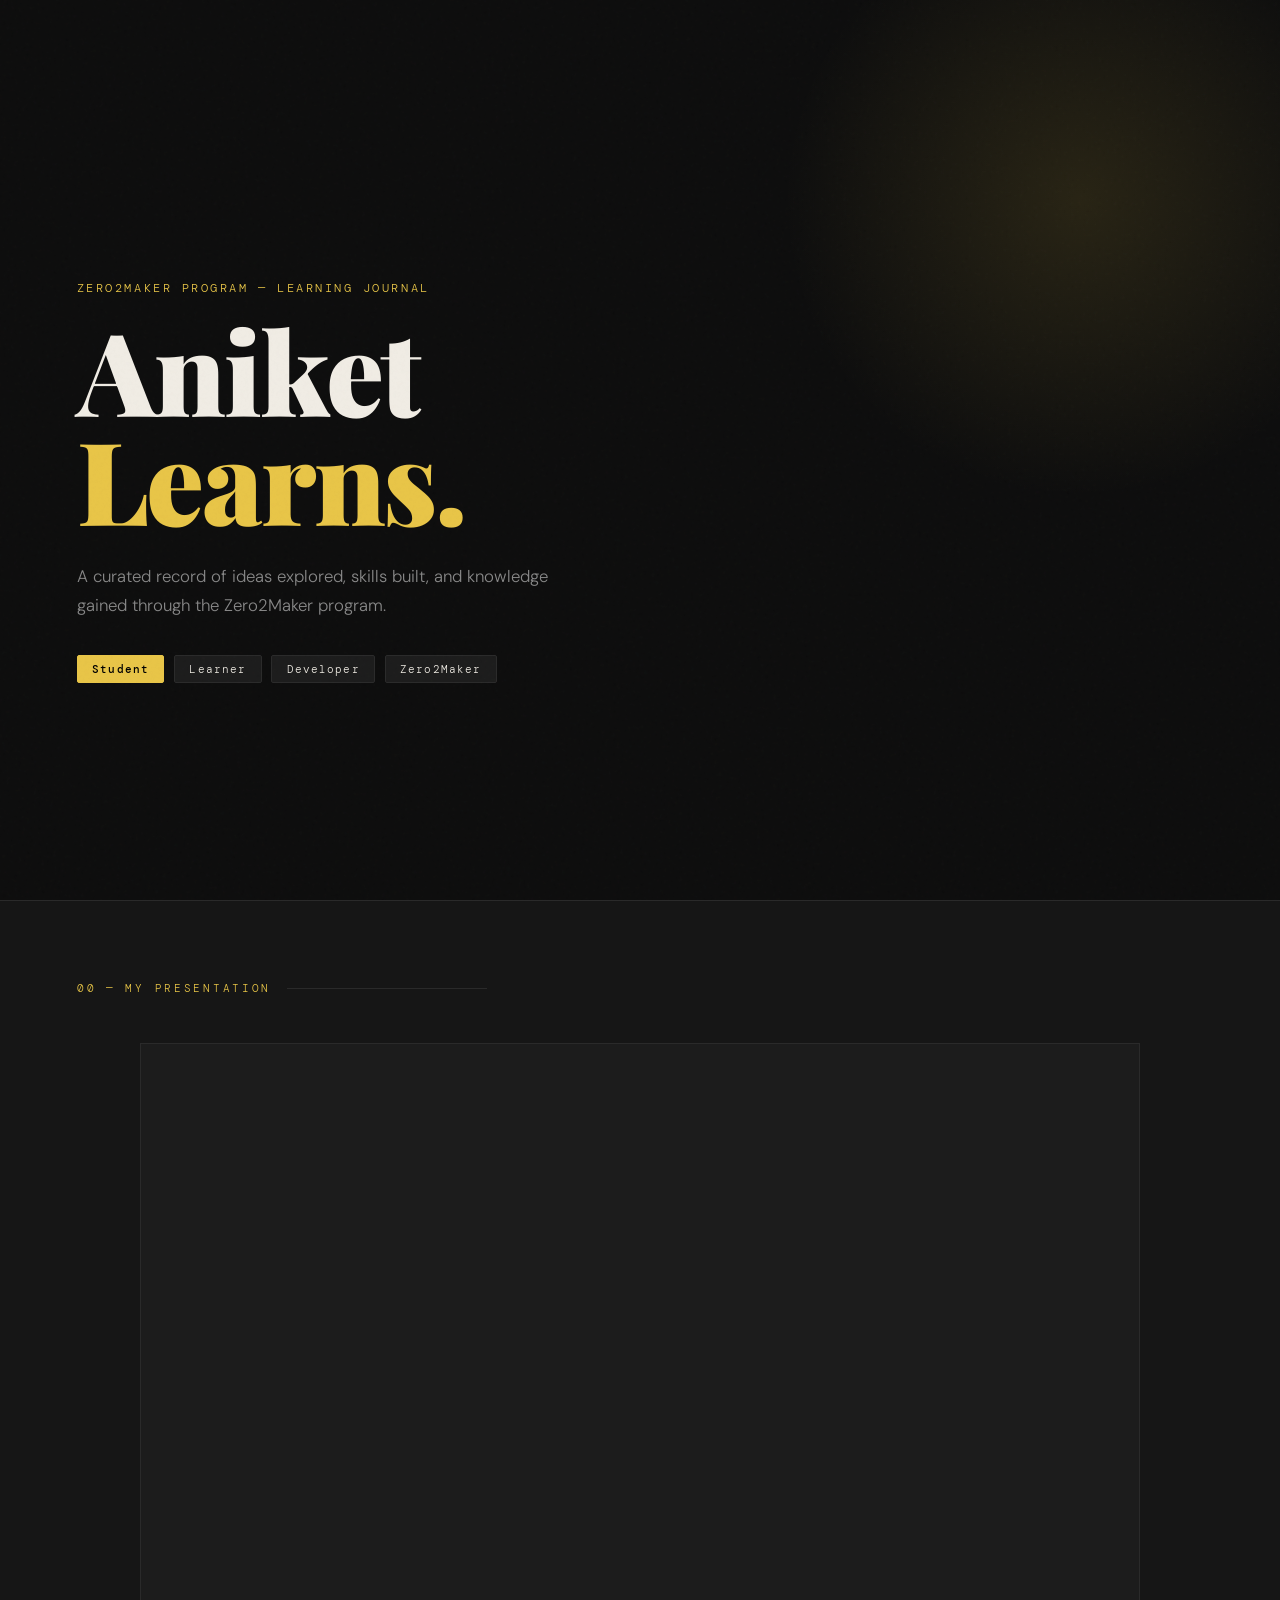
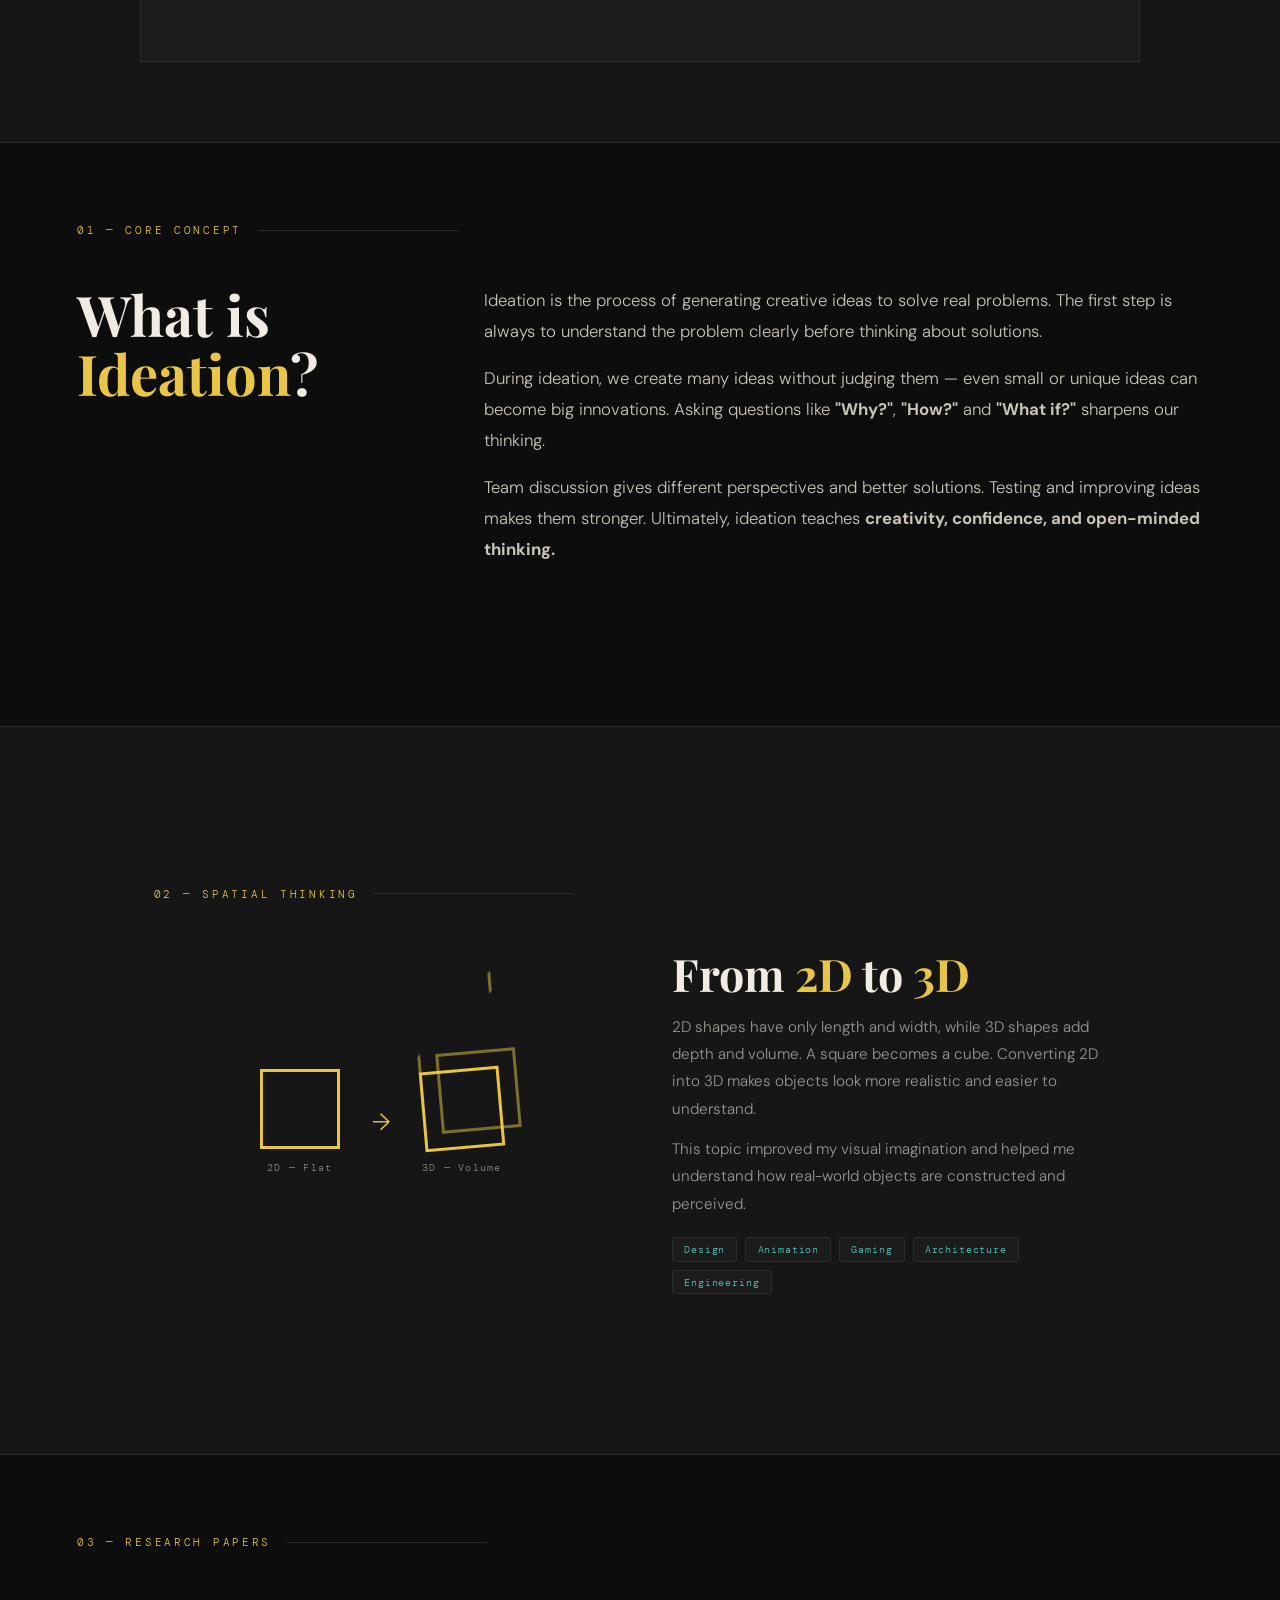
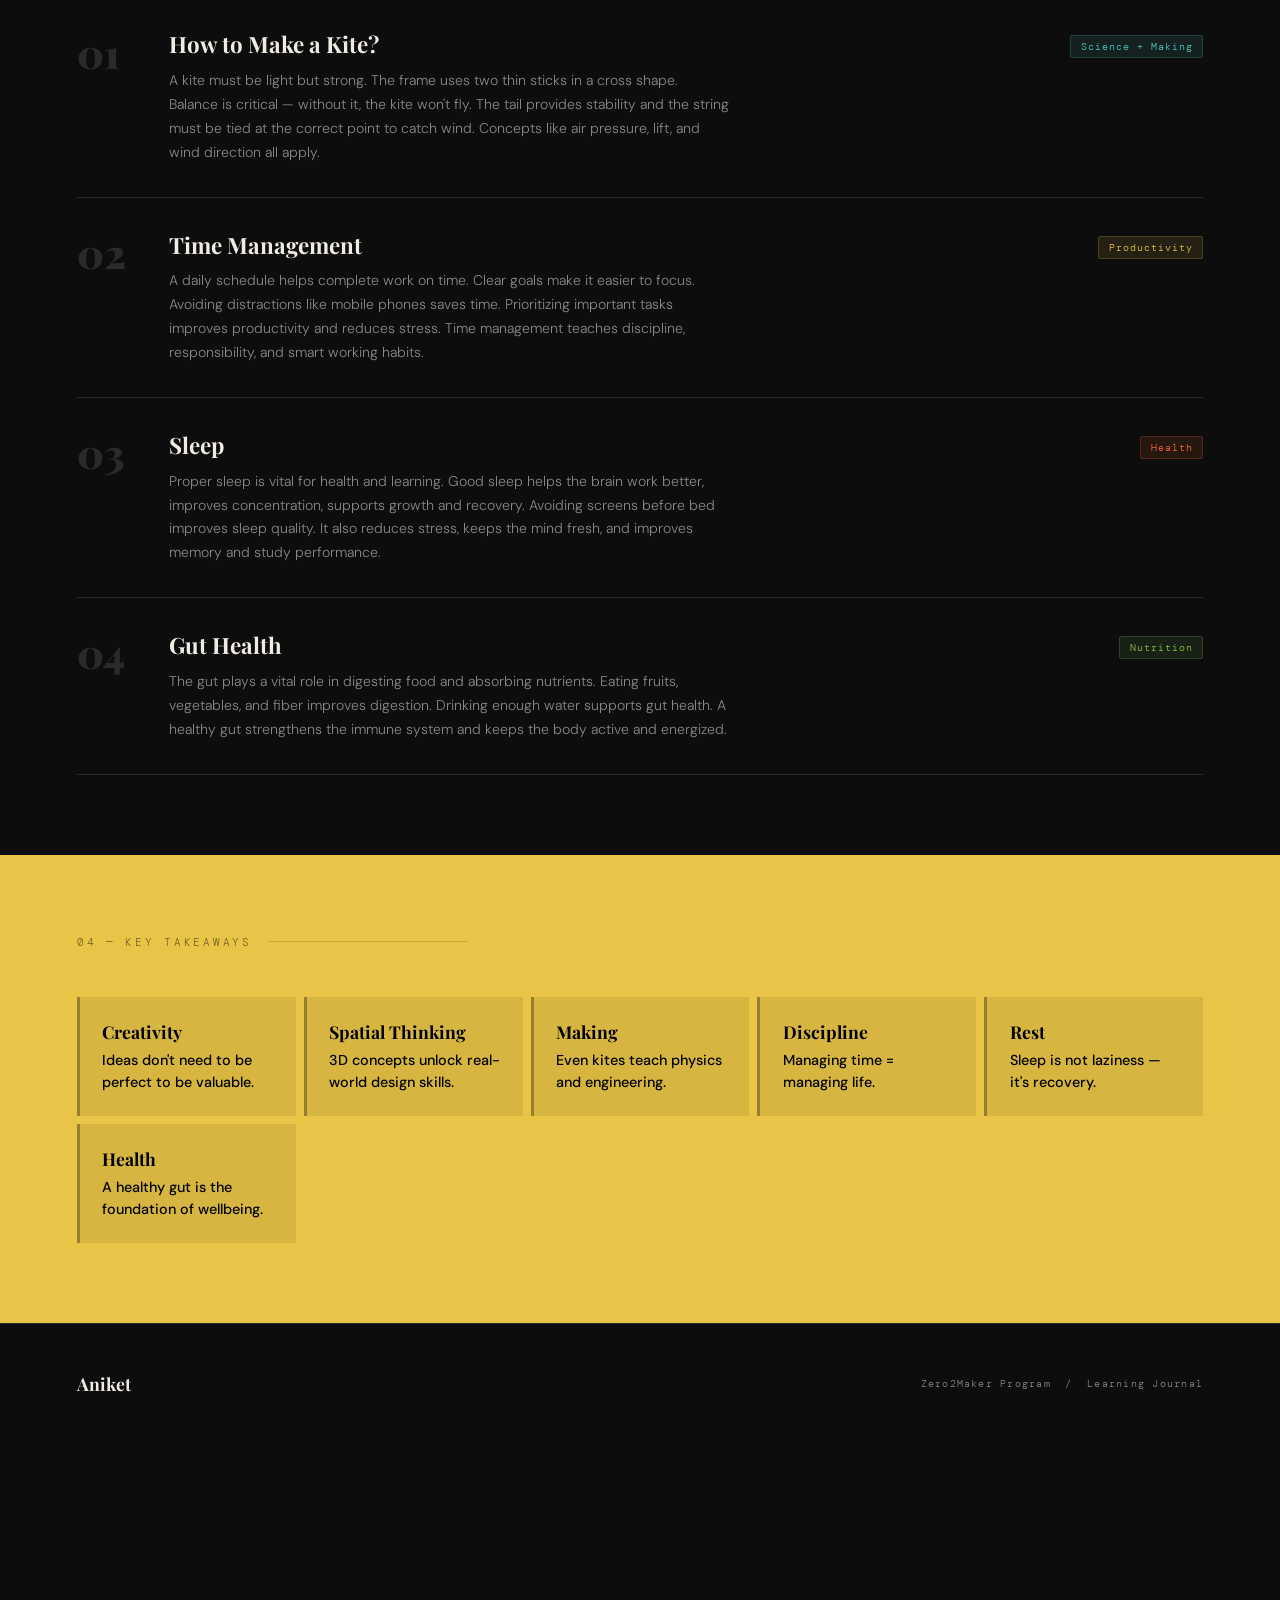
<file: index.html>
<!DOCTYPE html>
<html lang="en">
<head>
  <meta charset="UTF-8" />
  <meta name="viewport" content="width=device-width, initial-scale=1.0" />
  <title>Aniket — Zero2Maker Learnings</title>
  <link rel="stylesheet" href="style.css" />
</head>
<body>

  <!-- HERO -->
  <header class="hero">
    <div class="hero-glow"></div>
    <p class="hero-tag">Zero2Maker Program — Learning Journal</p>
    <h1>Aniket<span>Learns.</span></h1>
    <p class="hero-sub">A curated record of ideas explored, skills built, and knowledge gained through the Zero2Maker program.</p>
    <div class="hero-badges">
      <span class="badge highlight">Student</span>
      <span class="badge">Learner</span>
      <span class="badge">Developer</span>
      <span class="badge">Zero2Maker</span>
    </div>
  </header>

  <!-- ══════════════════════════════
       GOOGLE SLIDES PRESENTATION
  ══════════════════════════════ -->
  <section class="slides-section">
    <p class="section-label reveal">00 — My Presentation</p>
    <div class="slides-wrapper reveal">
      <iframe
        src="https://docs.google.com/presentation/d/e/2PACX-1vS4hkbcvy05eh622khIjMBV546qCT4S3XMNyXJ9tu7-zXBYrmhcuvbjRxjFZvTDxX6iuV9CDYOK2rCL/pubembed?start=true&loop=true&delayms=3000"
        frameborder="0"
        width="960"
        height="569"
        allowfullscreen="true"
        mozallowfullscreen="true"
        webkitallowfullscreen="true">
      </iframe>
    </div>
  </section>

  <!-- 01 — IDEATION -->
  <section>
    <p class="section-label reveal">01 — Core Concept</p>
    <div class="ideation-block reveal">
      <div class="ideation-title">What is <em>Ideation</em>?</div>
      <div class="ideation-body">
        <p>Ideation is the process of generating creative ideas to solve real problems. The first step is always to understand the problem clearly before thinking about solutions.</p>
        <p>During ideation, we create many ideas without judging them — even small or unique ideas can become big innovations. Asking questions like <strong>"Why?"</strong>, <strong>"How?"</strong> and <strong>"What if?"</strong> sharpens our thinking.</p>
        <p>Team discussion gives different perspectives and better solutions. Testing and improving ideas makes them stronger. Ultimately, ideation teaches <strong>creativity, confidence, and open-minded thinking.</strong></p>
      </div>
    </div>
  </section>

  <!-- 02 — 2D → 3D -->
  <section class="dimension-section">
    <div style="padding: 5rem 6vw;">
      <p class="section-label reveal">02 — Spatial Thinking</p>
      <div class="dimension-inner reveal">
        <div class="dimension-visual">
          <div class="shape-2d">
            <div class="square"></div>
            <span class="shape-label">2D — Flat</span>
          </div>
          <div class="arrow-2d3d">→</div>
          <div class="shape-3d">
            <div class="cube"></div>
            <span class="shape-label">3D — Volume</span>
          </div>
        </div>
        <div class="dimension-text">
          <h2>From <span class="accent">2D</span> to <span class="accent">3D</span></h2>
          <p>2D shapes have only length and width, while 3D shapes add depth and volume. A square becomes a cube. Converting 2D into 3D makes objects look more realistic and easier to understand.</p>
          <p>This topic improved my visual imagination and helped me understand how real-world objects are constructed and perceived.</p>
          <div class="uses-list">
            <span class="use-chip">Design</span>
            <span class="use-chip">Animation</span>
            <span class="use-chip">Gaming</span>
            <span class="use-chip">Architecture</span>
            <span class="use-chip">Engineering</span>
          </div>
        </div>
      </div>
    </div>
  </section>

  <!-- 03 — RESEARCH PAPERS -->
  <section class="papers-section">
    <p class="section-label reveal">03 — Research Papers</p>
    <div class="reveal">
      <div class="paper-row">
        <div class="paper-num">01</div>
        <div class="paper-content">
          <h3>How to Make a Kite?</h3>
          <p>A kite must be light but strong. The frame uses two thin sticks in a cross shape. Balance is critical — without it, the kite won't fly. The tail provides stability and the string must be tied at the correct point to catch wind. Concepts like air pressure, lift, and wind direction all apply.</p>
        </div>
        <div class="paper-tag-col"><span class="ptag make">Science + Making</span></div>
      </div>

      <div class="paper-row">
        <div class="paper-num">02</div>
        <div class="paper-content">
          <h3>Time Management</h3>
          <p>A daily schedule helps complete work on time. Clear goals make it easier to focus. Avoiding distractions like mobile phones saves time. Prioritizing important tasks improves productivity and reduces stress. Time management teaches discipline, responsibility, and smart working habits.</p>
        </div>
        <div class="paper-tag-col"><span class="ptag time">Productivity</span></div>
      </div>

      <div class="paper-row">
        <div class="paper-num">03</div>
        <div class="paper-content">
          <h3>Sleep</h3>
          <p>Proper sleep is vital for health and learning. Good sleep helps the brain work better, improves concentration, supports growth and recovery. Avoiding screens before bed improves sleep quality. It also reduces stress, keeps the mind fresh, and improves memory and study performance.</p>
        </div>
        <div class="paper-tag-col"><span class="ptag sleep">Health</span></div>
      </div>

      <div class="paper-row">
        <div class="paper-num">04</div>
        <div class="paper-content">
          <h3>Gut Health</h3>
          <p>The gut plays a vital role in digesting food and absorbing nutrients. Eating fruits, vegetables, and fiber improves digestion. Drinking enough water supports gut health. A healthy gut strengthens the immune system and keeps the body active and energized.</p>
        </div>
        <div class="paper-tag-col"><span class="ptag gut">Nutrition</span></div>
      </div>
    </div>
  </section>

  <!-- 04 — KEY TAKEAWAYS -->
  <section class="takeaways">
    <p class="section-label">04 — Key Takeaways</p>
    <div class="takeaways-grid">
      <div class="takeaway-item"><strong>Creativity</strong>Ideas don't need to be perfect to be valuable.</div>
      <div class="takeaway-item"><strong>Spatial Thinking</strong>3D concepts unlock real-world design skills.</div>
      <div class="takeaway-item"><strong>Making</strong>Even kites teach physics and engineering.</div>
      <div class="takeaway-item"><strong>Discipline</strong>Managing time = managing life.</div>
      <div class="takeaway-item"><strong>Rest</strong>Sleep is not laziness — it's recovery.</div>
      <div class="takeaway-item"><strong>Health</strong>A healthy gut is the foundation of wellbeing.</div>
    </div>
  </section>

  <!-- FOOTER -->
  <footer>
    <div class="name">Aniket</div>
    <div class="copy">Zero2Maker Program &nbsp;/&nbsp; Learning Journal</div>
  </footer>
<iframe
  src="https://docs.google.com/presentation/d/e/2PACX-1vS4hkbcvy05eh622khIjMBV546qCT4S3XMNyXJ9tu7-zXBYrmhcuvbjRxjFZvTDxX6iuV9CDYOK2rCL/pubembed?start=true&loop=true&delayms=3000"
  frameborder="0"
  width="960"
  height="569"
  allowfullscreen="true"
  mozallowfullscreen="true"
  webkitallowfullscreen="true">
</iframe>
  <script src="script.js"></script>
</body>
</html>
</file>
<file: style.css>
/* ── Google Fonts Import ── */
@import url('https://fonts.googleapis.com/css2?family=Playfair+Display:wght@400;700;900&family=DM+Sans:wght@300;400;500&family=DM+Mono:wght@400;500&display=swap');

/* ── CSS Variables ── */
:root {
  --bg: #0d0d0d;
  --surface: #161616;
  --card: #1c1c1c;
  --accent: #e8c547;
  --accent2: #ff6b35;
  --accent3: #4ecdc4;
  --text: #f0ece4;
  --muted: #888;
  --border: #2a2a2a;
}

/* ── Reset ── */
*, *::before, *::after {
  box-sizing: border-box;
  margin: 0;
  padding: 0;
}

html {
  scroll-behavior: smooth;
}

body {
  background: var(--bg);
  color: var(--text);
  font-family: 'DM Sans', sans-serif;
  font-weight: 300;
  overflow-x: hidden;
}

/* ── NOISE OVERLAY ── */
body::before {
  content: '';
  position: fixed;
  inset: 0;
  background-image: url("data:image/svg+xml,%3Csvg viewBox='0 0 256 256' xmlns='http://www.w3.org/2000/svg'%3E%3Cfilter id='noise'%3E%3CfeTurbulence type='fractalNoise' baseFrequency='0.9' numOctaves='4' stitchTiles='stitch'/%3E%3C/filter%3E%3Crect width='100%25' height='100%25' filter='url(%23noise)' opacity='0.04'/%3E%3C/svg%3E");
  pointer-events: none;
  z-index: 9999;
  opacity: 0.5;
}

/* ════════════════════════════
   HERO
════════════════════════════ */
.hero {
  min-height: 100vh;
  display: flex;
  flex-direction: column;
  justify-content: center;
  align-items: flex-start;
  padding: 8rem 6vw 4rem;
  position: relative;
  overflow: hidden;
}

.hero-glow {
  position: absolute;
  width: 600px;
  height: 600px;
  background: radial-gradient(circle, rgba(232,197,71,0.12) 0%, transparent 70%);
  top: -100px;
  right: -100px;
  pointer-events: none;
  animation: glow-drift 8s ease-in-out infinite alternate;
}

@keyframes glow-drift {
  from { transform: translate(0, 0) scale(1); }
  to   { transform: translate(-40px, 40px) scale(1.1); }
}

.hero-tag {
  font-family: 'DM Mono', monospace;
  font-size: 0.72rem;
  letter-spacing: 0.22em;
  text-transform: uppercase;
  color: var(--accent);
  margin-bottom: 1.2rem;
  opacity: 0;
  animation: fade-up 0.8s 0.2s forwards;
}

.hero h1 {
  font-family: 'Playfair Display', serif;
  font-size: clamp(3.5rem, 9vw, 8rem);
  font-weight: 900;
  line-height: 0.95;
  letter-spacing: -0.02em;
  opacity: 0;
  animation: fade-up 0.8s 0.4s forwards;
}

.hero h1 span {
  color: var(--accent);
  display: block;
}

.hero-sub {
  margin-top: 1.8rem;
  font-size: 1.05rem;
  color: var(--muted);
  max-width: 480px;
  line-height: 1.7;
  opacity: 0;
  animation: fade-up 0.8s 0.6s forwards;
}

.hero-badges {
  display: flex;
  gap: 0.6rem;
  margin-top: 2.2rem;
  flex-wrap: wrap;
  opacity: 0;
  animation: fade-up 0.8s 0.8s forwards;
}

.badge {
  background: var(--card);
  border: 1px solid var(--border);
  color: var(--text);
  font-family: 'DM Mono', monospace;
  font-size: 0.7rem;
  letter-spacing: 0.1em;
  padding: 0.4rem 0.9rem;
  border-radius: 2px;
}

.badge.highlight {
  background: var(--accent);
  color: #000;
  border-color: var(--accent);
  font-weight: 500;
}

@keyframes fade-up {
  from { opacity: 0; transform: translateY(28px); }
  to   { opacity: 1; transform: translateY(0); }
}

/* ════════════════════════════
   SECTIONS
════════════════════════════ */
section {
  padding: 5rem 6vw;
}

.section-label {
  font-family: 'DM Mono', monospace;
  font-size: 0.68rem;
  letter-spacing: 0.25em;
  text-transform: uppercase;
  color: var(--accent);
  margin-bottom: 3rem;
  display: flex;
  align-items: center;
  gap: 1rem;
}

.section-label::after {
  content: '';
  flex: 1;
  height: 1px;
  background: var(--border);
  max-width: 200px;
}

/* ════════════════════════════
   GOOGLE SLIDES SECTION
════════════════════════════ */
.slides-section {
  padding: 5rem 6vw;
  background: var(--surface);
  border-top: 1px solid var(--border);
  border-bottom: 1px solid var(--border);
}

.slides-wrapper {
  display: flex;
  justify-content: center;
  align-items: center;
  border: 1px solid var(--border);
  background: var(--card);
  padding: 1.5rem;
  max-width: 1000px;
  margin: 0 auto;
}

.slides-wrapper iframe {
  display: block;
  width: 100%;
  max-width: 960px;
  height: 569px;
  border: none;
}

@media (max-width: 768px) {
  .slides-wrapper {
    padding: 0.5rem;
  }
  .slides-wrapper iframe {
    height: 280px;
  }
}

/* ════════════════════════════
   IDEATION
════════════════════════════ */
.ideation-block {
  display: grid;
  grid-template-columns: 1fr 2fr;
  gap: 3rem;
  align-items: start;
  margin-bottom: 4rem;
}

@media (max-width: 768px) {
  .ideation-block {
    grid-template-columns: 1fr;
  }
}

.ideation-title {
  font-family: 'Playfair Display', serif;
  font-size: clamp(2.2rem, 5vw, 3.5rem);
  font-weight: 700;
  line-height: 1.05;
  position: sticky;
  top: 2rem;
}

.ideation-title em {
  font-style: normal;
  color: var(--accent);
}

.ideation-body {
  font-size: 1.05rem;
  line-height: 1.85;
  color: #c9c4ba;
}

.ideation-body p {
  margin-bottom: 1rem;
}

/* ════════════════════════════
   CARDS GRID
════════════════════════════ */
.cards-grid {
  display: grid;
  grid-template-columns: repeat(auto-fill, minmax(280px, 1fr));
  gap: 1.5px;
  background: var(--border);
  border: 1px solid var(--border);
}

.card {
  background: var(--card);
  padding: 2rem;
  position: relative;
  overflow: hidden;
  transition: background 0.3s;
  cursor: default;
}

.card::before {
  content: '';
  position: absolute;
  inset: 0;
  background: linear-gradient(135deg, transparent 60%, rgba(232,197,71,0.04));
  pointer-events: none;
}

.card:hover {
  background: #212121;
}

.card-num {
  font-family: 'DM Mono', monospace;
  font-size: 0.65rem;
  color: var(--muted);
  letter-spacing: 0.15em;
  margin-bottom: 1rem;
}

.card-icon {
  font-size: 2rem;
  margin-bottom: 1rem;
  display: block;
}

.card h3 {
  font-family: 'Playfair Display', serif;
  font-size: 1.3rem;
  font-weight: 700;
  margin-bottom: 0.9rem;
  color: var(--text);
}

.card p {
  font-size: 0.9rem;
  line-height: 1.75;
  color: #9a9590;
}

.card-tag {
  display: inline-block;
  margin-top: 1.2rem;
  font-family: 'DM Mono', monospace;
  font-size: 0.62rem;
  letter-spacing: 0.12em;
  padding: 0.25rem 0.6rem;
  border-radius: 2px;
}

.card-tag.science { background: rgba(78,205,196,0.12); color: var(--accent3); }
.card-tag.life    { background: rgba(255,107,53,0.12);  color: var(--accent2); }
.card-tag.health  { background: rgba(232,197,71,0.12);  color: var(--accent);  }

/* ════════════════════════════
   2D → 3D SECTION
════════════════════════════ */
.dimension-section {
  background: var(--surface);
  border-top: 1px solid var(--border);
  border-bottom: 1px solid var(--border);
}

.dimension-inner {
  display: grid;
  grid-template-columns: 1fr 1fr;
  gap: 4rem;
  align-items: center;
}

@media (max-width: 768px) {
  .dimension-inner {
    grid-template-columns: 1fr;
  }
}

.dimension-visual {
  display: flex;
  align-items: center;
  justify-content: center;
  gap: 2rem;
}

.shape-2d,
.shape-3d {
  display: flex;
  flex-direction: column;
  align-items: center;
  gap: 0.8rem;
}

.square {
  width: 80px;
  height: 80px;
  background: transparent;
  border: 3px solid var(--accent);
}

.cube {
  width: 80px;
  height: 80px;
  background: transparent;
  border: 3px solid var(--accent);
  position: relative;
  transform: rotate(-5deg);
}

.cube::before {
  content: '';
  position: absolute;
  width: 80px;
  height: 80px;
  border: 3px solid rgba(232,197,71,0.5);
  top: -20px;
  left: 15px;
}

.cube::after {
  content: '';
  position: absolute;
  width: 3px;
  height: 20px;
  background: rgba(232,197,71,0.5);
  top: -20px;
  left: -3px;
  transform-origin: bottom;
  transform: skewY(-45deg);
  box-shadow: 77px 0 0 rgba(232,197,71,0.5);
}

.arrow-2d3d {
  font-size: 1.5rem;
  color: var(--accent);
  animation: pulse-arrow 1.5s ease-in-out infinite;
}

@keyframes pulse-arrow {
  0%, 100% { opacity: 0.4; transform: translateX(0); }
  50%       { opacity: 1;   transform: translateX(6px); }
}

.shape-label {
  font-family: 'DM Mono', monospace;
  font-size: 0.65rem;
  color: var(--muted);
  letter-spacing: 0.12em;
}

.dimension-text h2 {
  font-family: 'Playfair Display', serif;
  font-size: clamp(1.8rem, 4vw, 2.8rem);
  font-weight: 700;
  margin-bottom: 1rem;
  line-height: 1.1;
}

.dimension-text h2 .accent {
  color: var(--accent);
}

.dimension-text p {
  font-size: 0.95rem;
  line-height: 1.8;
  color: #9a9590;
  margin-bottom: 0.8rem;
}

.uses-list {
  display: flex;
  flex-wrap: wrap;
  gap: 0.5rem;
  margin-top: 1.2rem;
}

.use-chip {
  background: var(--card);
  border: 1px solid var(--border);
  font-family: 'DM Mono', monospace;
  font-size: 0.65rem;
  letter-spacing: 0.08em;
  padding: 0.3rem 0.7rem;
  border-radius: 2px;
  color: var(--accent3);
}

/* ════════════════════════════
   RESEARCH PAPERS
════════════════════════════ */
.paper-row {
  display: grid;
  grid-template-columns: 60px 1fr auto;
  gap: 2rem;
  align-items: start;
  padding: 2rem 0;
  border-bottom: 1px solid var(--border);
  transition: opacity 0.2s;
}

.paper-row:hover {
  opacity: 0.85;
}

.paper-num {
  font-family: 'Playfair Display', serif;
  font-size: 2.5rem;
  font-weight: 900;
  color: var(--border);
  line-height: 1;
  padding-top: 0.2rem;
}

.paper-content h3 {
  font-family: 'Playfair Display', serif;
  font-size: 1.4rem;
  font-weight: 700;
  margin-bottom: 0.6rem;
}

.paper-content p {
  font-size: 0.88rem;
  color: #888;
  line-height: 1.7;
  max-width: 560px;
}

.paper-tag-col {
  padding-top: 0.3rem;
}

.ptag {
  font-family: 'DM Mono', monospace;
  font-size: 0.62rem;
  letter-spacing: 0.1em;
  padding: 0.25rem 0.6rem;
  border-radius: 2px;
  white-space: nowrap;
}

.ptag.make  { background: rgba(78,205,196,0.1);  color: var(--accent3); border: 1px solid rgba(78,205,196,0.2); }
.ptag.time  { background: rgba(232,197,71,0.1);   color: var(--accent);  border: 1px solid rgba(232,197,71,0.2); }
.ptag.sleep { background: rgba(255,107,53,0.1);   color: var(--accent2); border: 1px solid rgba(255,107,53,0.2); }
.ptag.gut   { background: rgba(130,200,100,0.1);  color: #8bc34a;        border: 1px solid rgba(130,200,100,0.2); }

/* ════════════════════════════
   KEY TAKEAWAYS
════════════════════════════ */
.takeaways {
  background: var(--accent);
  color: #000;
  padding: 5rem 6vw;
}

.takeaways .section-label {
  color: rgba(0,0,0,0.5);
}

.takeaways .section-label::after {
  background: rgba(0,0,0,0.15);
}

.takeaways-grid {
  display: grid;
  grid-template-columns: repeat(auto-fill, minmax(200px, 1fr));
  gap: 0.5rem;
  margin-top: 2rem;
}

.takeaway-item {
  background: rgba(0,0,0,0.08);
  padding: 1.4rem;
  font-size: 0.9rem;
  font-weight: 500;
  line-height: 1.5;
  border-left: 3px solid rgba(0,0,0,0.3);
}

.takeaway-item strong {
  display: block;
  font-family: 'Playfair Display', serif;
  font-size: 1.1rem;
  font-weight: 700;
  margin-bottom: 0.3rem;
}

/* ════════════════════════════
   FOOTER
════════════════════════════ */
footer {
  padding: 3rem 6vw;
  border-top: 1px solid var(--border);
  display: flex;
  justify-content: space-between;
  align-items: center;
  flex-wrap: wrap;
  gap: 1rem;
}

footer .name {
  font-family: 'Playfair Display', serif;
  font-size: 1.1rem;
  font-weight: 700;
}

footer .copy {
  font-family: 'DM Mono', monospace;
  font-size: 0.65rem;
  letter-spacing: 0.12em;
  color: var(--muted);
}

/* ════════════════════════════
   SCROLL REVEAL
════════════════════════════ */
.reveal {
  opacity: 0;
  transform: translateY(32px);
  transition: opacity 0.7s ease, transform 0.7s ease;
}

.reveal.visible {
  opacity: 1;
  transform: none;
}
</file>
